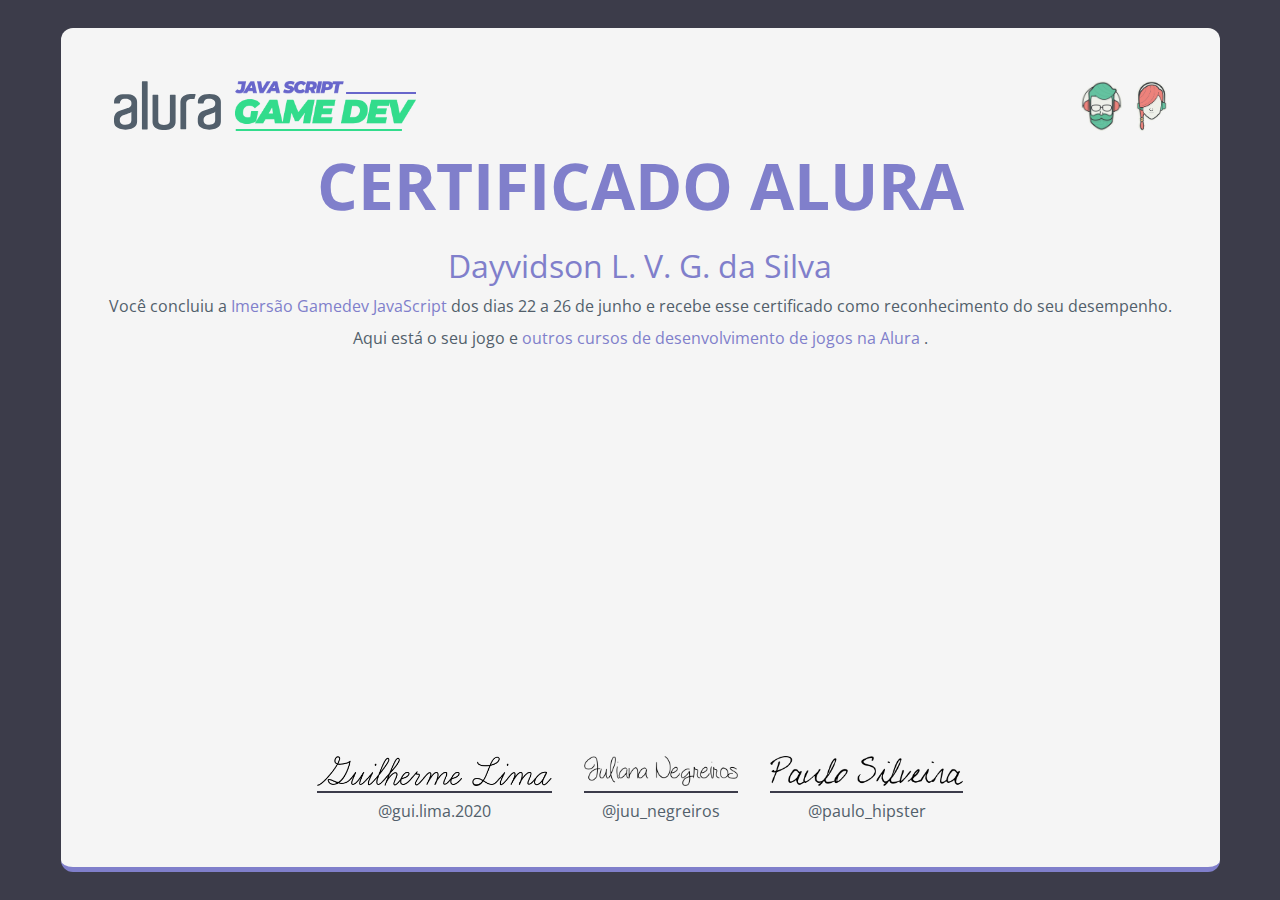
<file: certificado/index.html>
<!DOCTYPE html>
<html lang="en" dir="ltr">
  <head>
    <meta charset="utf-8">
    <title>Certificado Imersão Gamedev Javascript</title>
    <link rel="stylesheet" href="./reset.css">
    <link rel="stylesheet" href="./index.css">
  </head>
  <body>
    <div class="container">
      <header>
        <div class="logos">
          <div class="logo-container">
              <a href="https://www.alura.com.br/">
              <img src="./assets/logo-alura.svg" class="logo" alt="">
            </a>
            <a href="https://www.alura.com.br/imersao-gamedev-javascript">
              <img src="./assets/gamedev-logo.png" class="logo" alt="">
            </a>
          </div>
          <div class="logo-container">
            <img src="./assets/gamedev-logo-hipster-1.png" class="logo" alt="">
            <img src="./assets/gamedev-logo-hipster-2.png" class="logo" alt="">
          </div>
        </div>

        <h1 class="titulo">Certificado Alura</h1>
      </header>

      <section class="conclusao">
        <h2 class="aluno">Dayvidson L. V. G. da Silva</h2>

        <p class="conclusao-texto">
          Você concluiu a
          <a href="https://www.alura.com.br/imersao-gamedev-javascript" class="conclusao-link">
            Imersão Gamedev JavaScript
          </a>
          dos dias 22 a 26 de junho e recebe esse certificado como reconhecimento do seu desempenho.
        </p>

        <p class="conclusao-texto">
          Aqui está o seu jogo e
          <a href="https://www.alura.com.br/cursos-online-programacao/jogos" class="conclusao-link">
            outros cursos de desenvolvimento de jogos na Alura
          </a>.
        </p>        
		<iframe src="https://editor.p5js.org/pleiterson/embed/1RMkKmkOm"></iframe>
      </section>

      <footer class="assinaturas">
        <div class="assinatura-container">
          <img class="assinatura" src="./assets/assinatura-gui.png" alt="Guilherme Lima">

          <a href="https://www.instagram.com/gui.lima.2020" class="assinatura-nome">@gui.lima.2020</a>
        </div>

        <div class="assinatura-container">
          <img class="assinatura" src="./assets/assinatura-ju.png" alt="Juliana Negreiros">

          <a href="https://www.instagram.com/juu_negreiros" class="assinatura-nome">@juu_negreiros</a>
        </div>

        <div class="assinatura-container">
          <img class="assinatura" src="./assets/assinatura-paulo.png" alt="Paulo Silveira">

          <a href="https://www.instagram.com/paulo_hipster" class="assinatura-nome">@paulo_hipster</a>
        </div>
      </footer>
    </div>
  </body>
</html>
</file>
<file: certificado/index.css>
@import url('https://fonts.googleapis.com/css2?family=Open+Sans:wght@300;400;700&display=swap');

:root {
  --blue: #807FCB;
  --black: #000;
  --gray: #525f6b;
  --dark-gray: #3c3c4a;
  --white: #f5f5f5;

  --bg-color: var(--dark-gray);
}

body {
  align-items: center;
  background-color: var(--bg-color);
  box-sizing: border-box;
  color: var(--gray);
  display: flex;
  font-family: 'Open Sans', sans-serif;
  min-height: 100vh;
  justify-content: center;
  width: 100vw;
}

.container {
  background-color: var(--white);
  border-bottom: 5px solid var(--blue);
  border-radius: .75rem;
  padding: 2rem;
  margin: 1rem;
  text-align: center;
}

.logos {
  display: flex;
  justify-content: space-between;
}

.logo-container {
  padding: 1rem;
}

.logo {
  margin: 5px;
  height: 50px;
  width: auto;
}

.titulo {
  font-weight: bold;
  color: var(--blue);
  font-size: 4rem;
  text-transform: uppercase;

}

.conclusao {
  margin: 2rem 1rem;
}

.aluno {
    color: var(--blue);
    font-size: 2rem;
    font-weight: light;
    margin-bottom: 1rem;
}

.conclusao-texto {
  margin-bottom: 1rem;
}

.conclusao-link {
  color: var(--blue);
}

iframe {
  min-width: 80%;
  min-height: 40vh;

}
.assinaturas {
  display: flex;
  align-items: center;
  justify-content: center;
  margin: 1rem;
}

.assinatura-container {
    display: flex;
    flex-direction: column;
    margin-left: 1rem;
    margin-right: 1rem;
}

.assinatura {
  border-bottom: 2px solid var(--dark-gray);
  margin-bottom: 10px;
  max-height: 30px;
  padding-bottom: 5px;
}

.assinatura-nome {
  text-decoration: none;
  color: inherit;
}
</file>
